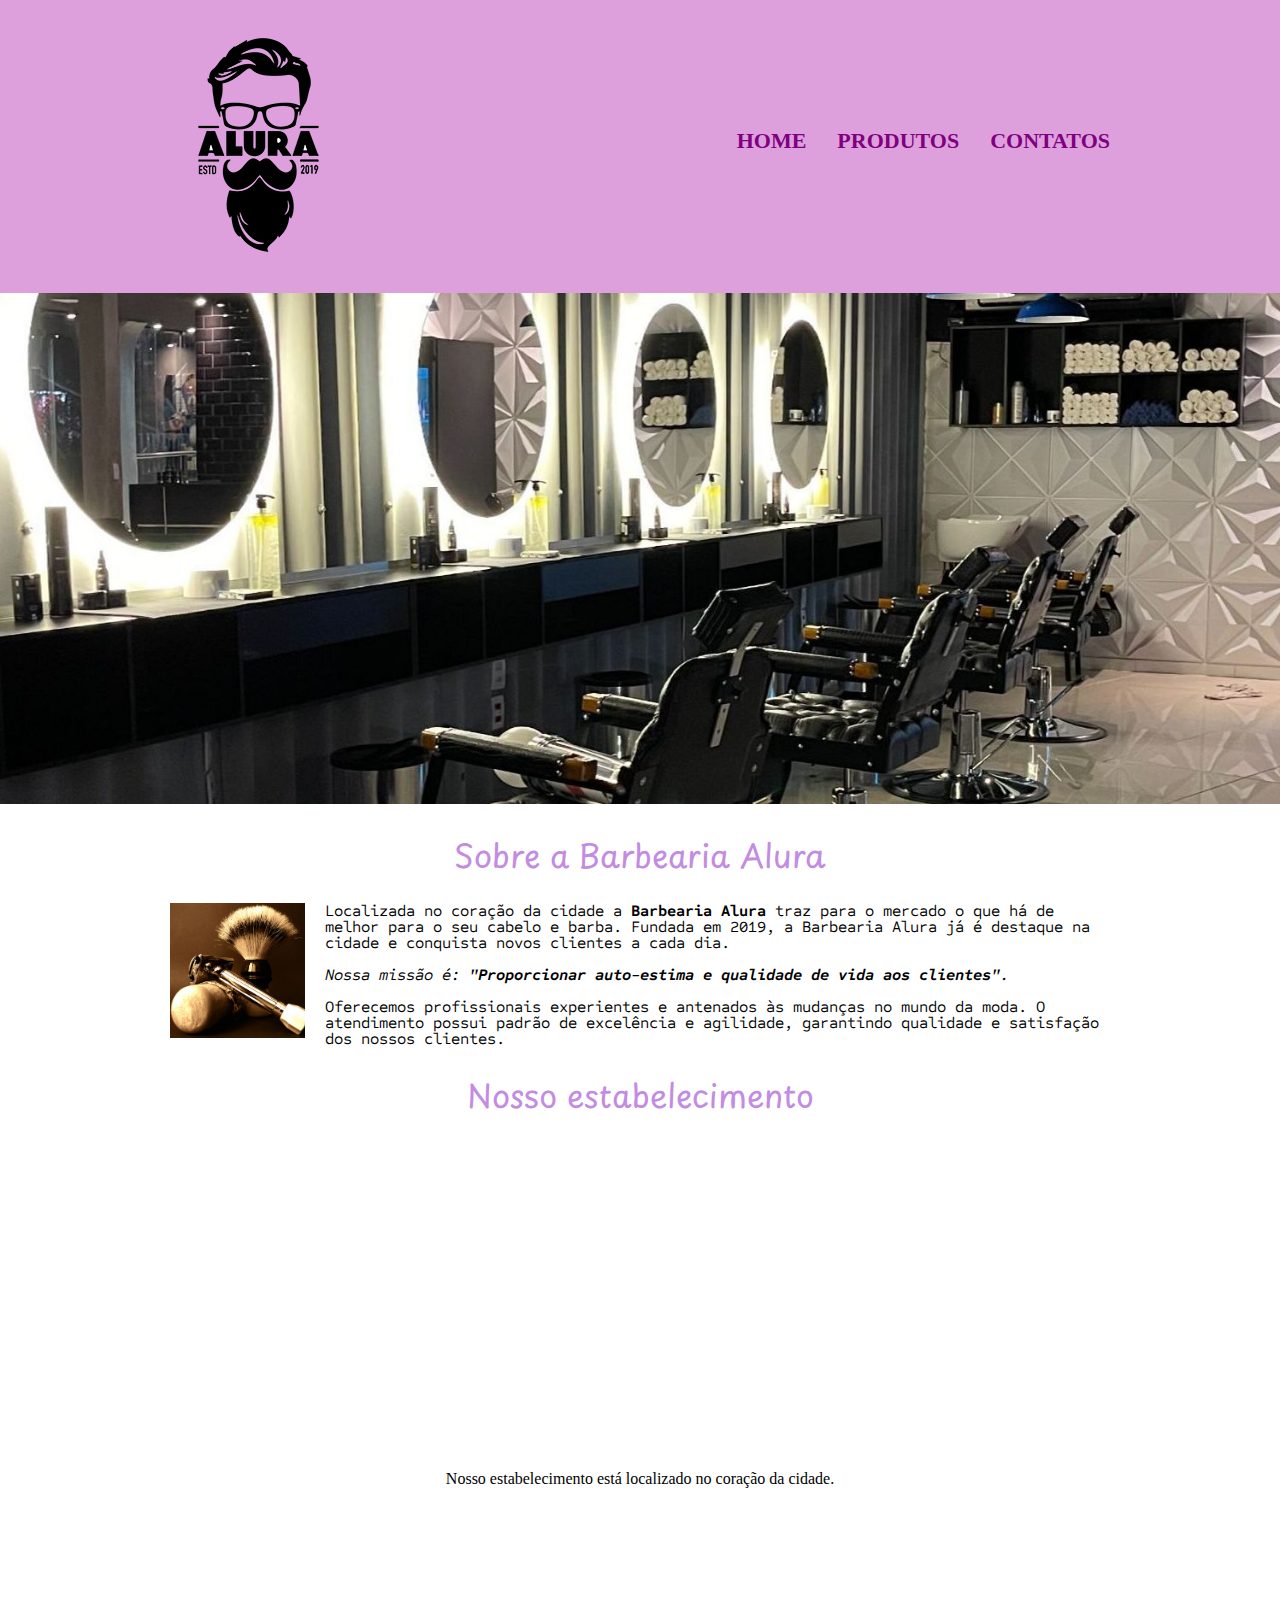
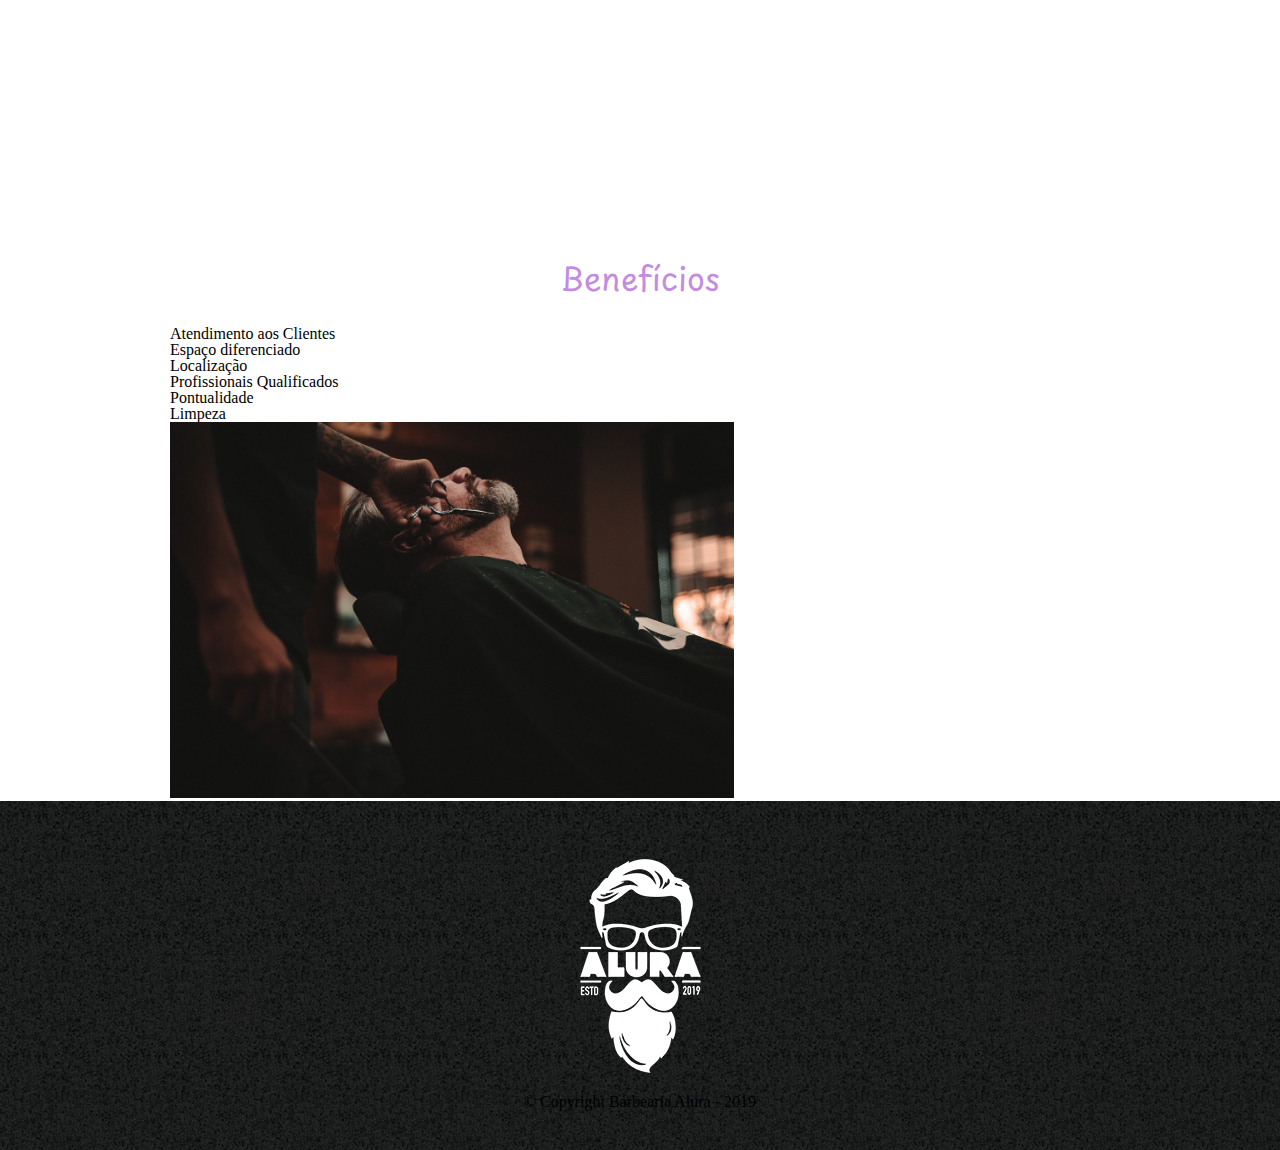
<file: index.html>
<!DOCTYPE html>
<html lang="pt-br">
	<head>
		<meta charset="UTF-8">
		<title>Barbearia Alura</title>
		<link rel="stylesheet" href="reset.css">
        <link rel="stylesheet" href="style.css">
		<link rel="preconnect" href="https://fonts.googleapis.com">
<link rel="preconnect" href="https://fonts.gstatic.com" crossorigin>
<link href="https://fonts.googleapis.com/css2?family=Noto+Serif:ital@1&family=Nunito:ital@1&family=Playpen+Sans:wght@500&display=swap" rel="stylesheet">
<link rel="preconnect" href="https://fonts.googleapis.com">
<link rel="preconnect" href="https://fonts.gstatic.com" crossorigin>
<link href="https://fonts.googleapis.com/css2?family=Noto+Serif:ital@1&family=Nunito:ital@1&family=Playpen+Sans:wght@500&family=Sometype+Mono:wght@400;600&display=swap" rel="stylesheet">

	</head>

	<body>
		<header>
			<div class="caixa"> 
				<div><img src="logo.png"></div>
	
				<nav>
					<ul>
						<li><a href="index.html">Home</a></li>
						<li><a href="produtos.html">Produtos</a></li>
						<li><a href="contatos.html">Contatos</a></li>
					  </ul>
				</nav>
			</div>
		</header>
		
		<img class="banner" src="foto.jpg">
		<main>
			<section class="principal">
			<h2 class="titulo-principal">Sobre a Barbearia Alura</h2>

		<img  class="utensilios" src="utensilios.jpg" alt="Utensilios de um barbeiro">
	 
			<p>Localizada no coração da cidade a <strong>Barbearia Alura</strong> traz para o mercado o que há de melhor para o seu cabelo e barba. Fundada em 2019, a Barbearia Alura já é destaque na cidade e conquista novos clientes a cada dia.</p>

			<p class="missao"><em>Nossa missão é: <strong>"Proporcionar auto-estima e qualidade de vida aos clientes"</strong>.</em></p>

			<p>Oferecemos profissionais experientes e antenados às mudanças no mundo da moda. O atendimento possui padrão de excelência e agilidade, garantindo qualidade e satisfação dos nossos clientes.</p>
		</div> </section>


<section class="mapa">
	<h3 class="titulo-principal">Nosso estabelecimento</h3>
	<iframe src="https://www.google.com/maps/embed?pb=!1m18!1m12!1m3!1d3664.014420995196!2d-51.15816392369126!3d-23.31523555259798!2m3!1f0!2f0!3f0!3m2!1i1024!2i768!4f13.1!3m3!1m2!1s0x94eb43612eb35419%3A0x7f9db4d123602a51!2sR.%20Goi%C3%A1s%2C%20436%20-%20Centro%2C%20Londrina%20-%20PR%2C%2086010-460!5e0!3m2!1spt-BR!2sbr!4v1698846446809!5m2!1spt-BR!2sbr" width="100%" height="300" style="border:0;" allowfullscreen="" loading="lazy" referrerpolicy="no-referrer-when-downgrade"></iframe>
	<p>Nosso estabelecimento está localizado no coração da cidade. </p>

	<div class="video"> <iframe width="560" height="315" src="https://www.youtube.com/embed/_GSc3uAm8rQ?si=i35CuJrpZYbNEMp0" title="YouTube video player" frameborder="0" allow="accelerometer; autoplay; clipboard-write; encrypted-media; gyroscope; picture-in-picture; web-share" allowfullscreen></iframe> </div>

</section>
		
		  <section class="beneficios">
			<h3 class="titulo-principal">Benefícios</h3>

			<ul>
				<li class="itens">Atendimento aos Clientes</li>
				<li class="itens">Espaço diferenciado</li>
				<li class="itens">Localização</li>
				<li class="itens">Profissionais Qualificados</li>
				<li class="itens">Pontualidade</li>
				<li class="itens">Limpeza</li>
			</ul>

			<img src="beneficios.jpg" class="imagembeneficios" >
		  </section> 
		 </main>

		<footer> 
			<img src="logo-branco.png" alt="">
			<p>&copy; Copyright Barbearia Alura - 2019</p>
		</footer>
		
	</body>
</html>
</file>
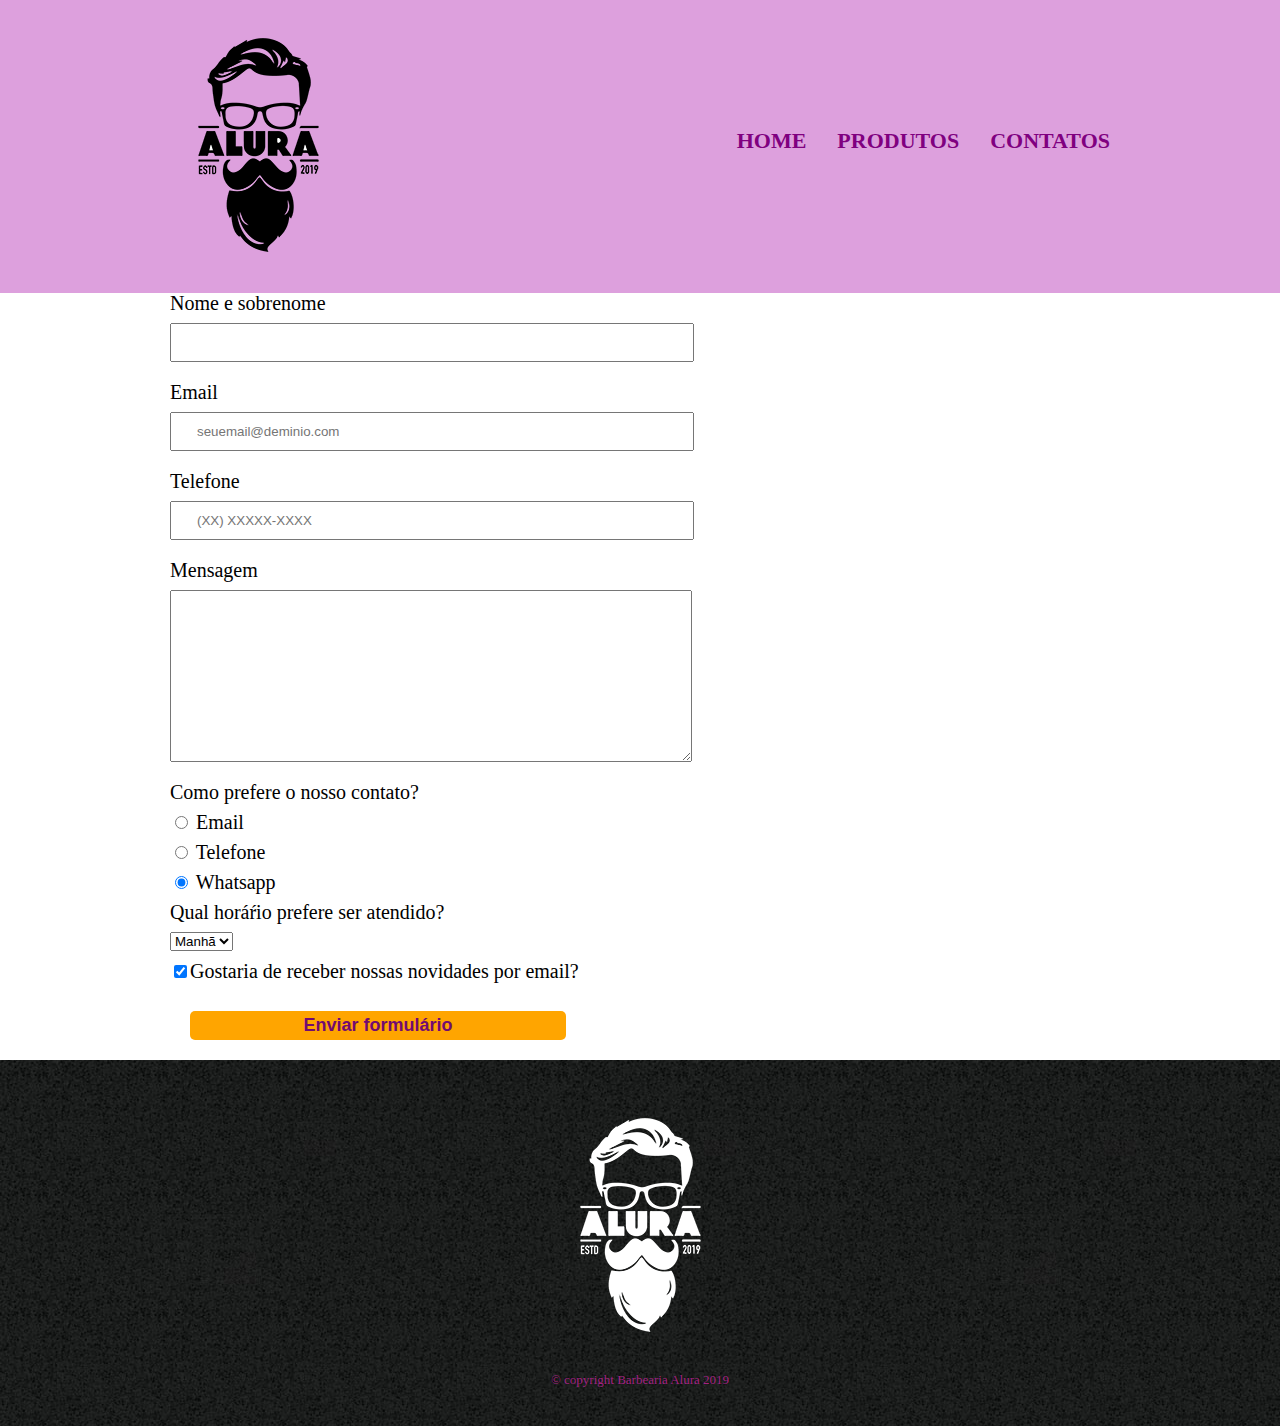
<file: contato.html>
<!DOCTYPE html>
<html lang="pt-br">
<head>
    <meta charset="UTF-8">
    <meta http-equiv="X-UA-Compatible" content="IE=edge">
    <meta name="viewport" content="width=device-width, initial-scale=1.0">
    <title>Contato - Barbearia Alura </title>
    <link rel="stylesheet" href="reset.css">
    <link rel="stylesheet" href="style.css">
</head>
<body>
    <header>
        <div class="caixa"> 
           <h1><img src="logo.png" alt="Logo da Barbearia Alura"></h1> 
            <nav>
                <ul>
                    <li><a href="index.html">Home</a> </li>
                    <li><a href="produtos.html">Produtos</a> </li>
                    <li><a href="contatos.html">Contatos</a> </li>
                  </ul>
            </nav>
        </div>
        
        
    </header>

    <main>
    <form>
        <label for="nomesobrenome">Nome e sobrenome</label>
        <input type="text" id="nomesobrenome" class="input-padrao" required>

        <label for="email">Email</label>
        <input type="email" id="email" class="input-padrao" required placeholder="seuemail@deminio.com">

        <label for="telefone">Telefone</label>
        <input type="tel" id="telefone" class="input-padrao" required placeholder="(XX) XXXXX-XXXX">

        <label for="mensagem">Mensagem</label>
        <textarea cols="70" rows="10" id="mensagem" class="input-padrao" class="input-padrao" required></textarea>

        <fieldset>
            <legend>Como prefere o nosso contato?</legend>
            <label for="radio-email"><input type="radio" name="contato" value="email" id="radio-email" > Email</label>
            
    
            <label for="radio-telefone"><input type="radio" name="contato" value="telefone" id="radio-telefone" > Telefone</label>
            
    
            <label for="radio-whatsapp"><input type="radio" name="contato" value="whatsapp" id="radio-whatsapp" checked> Whatsapp</label>
           
        </fieldset>

        <fieldset> 
            <legend>Qual horáŕio prefere ser atendido?</legend>
            <select>
                <option>Manhã</option>
                <option>Tarde</option>
                <option>Noite</option>
            </select> 
        </fieldset>
        
        
    <label class="checkbox"><input type="checkbox" checked>Gostaria de receber nossas novidades por email?</label>

    <input type="submit" value="Enviar formulário" class="enviar" > 
     </form>
    </main>


    <footer>
        <img src="logo-branco.png" alt="Logo da Barbearia Alura">
        <p class="copyright" >&copy; copyright Barbearia Alura 2019</p>
    </footer>
</body>
</html>
</file>
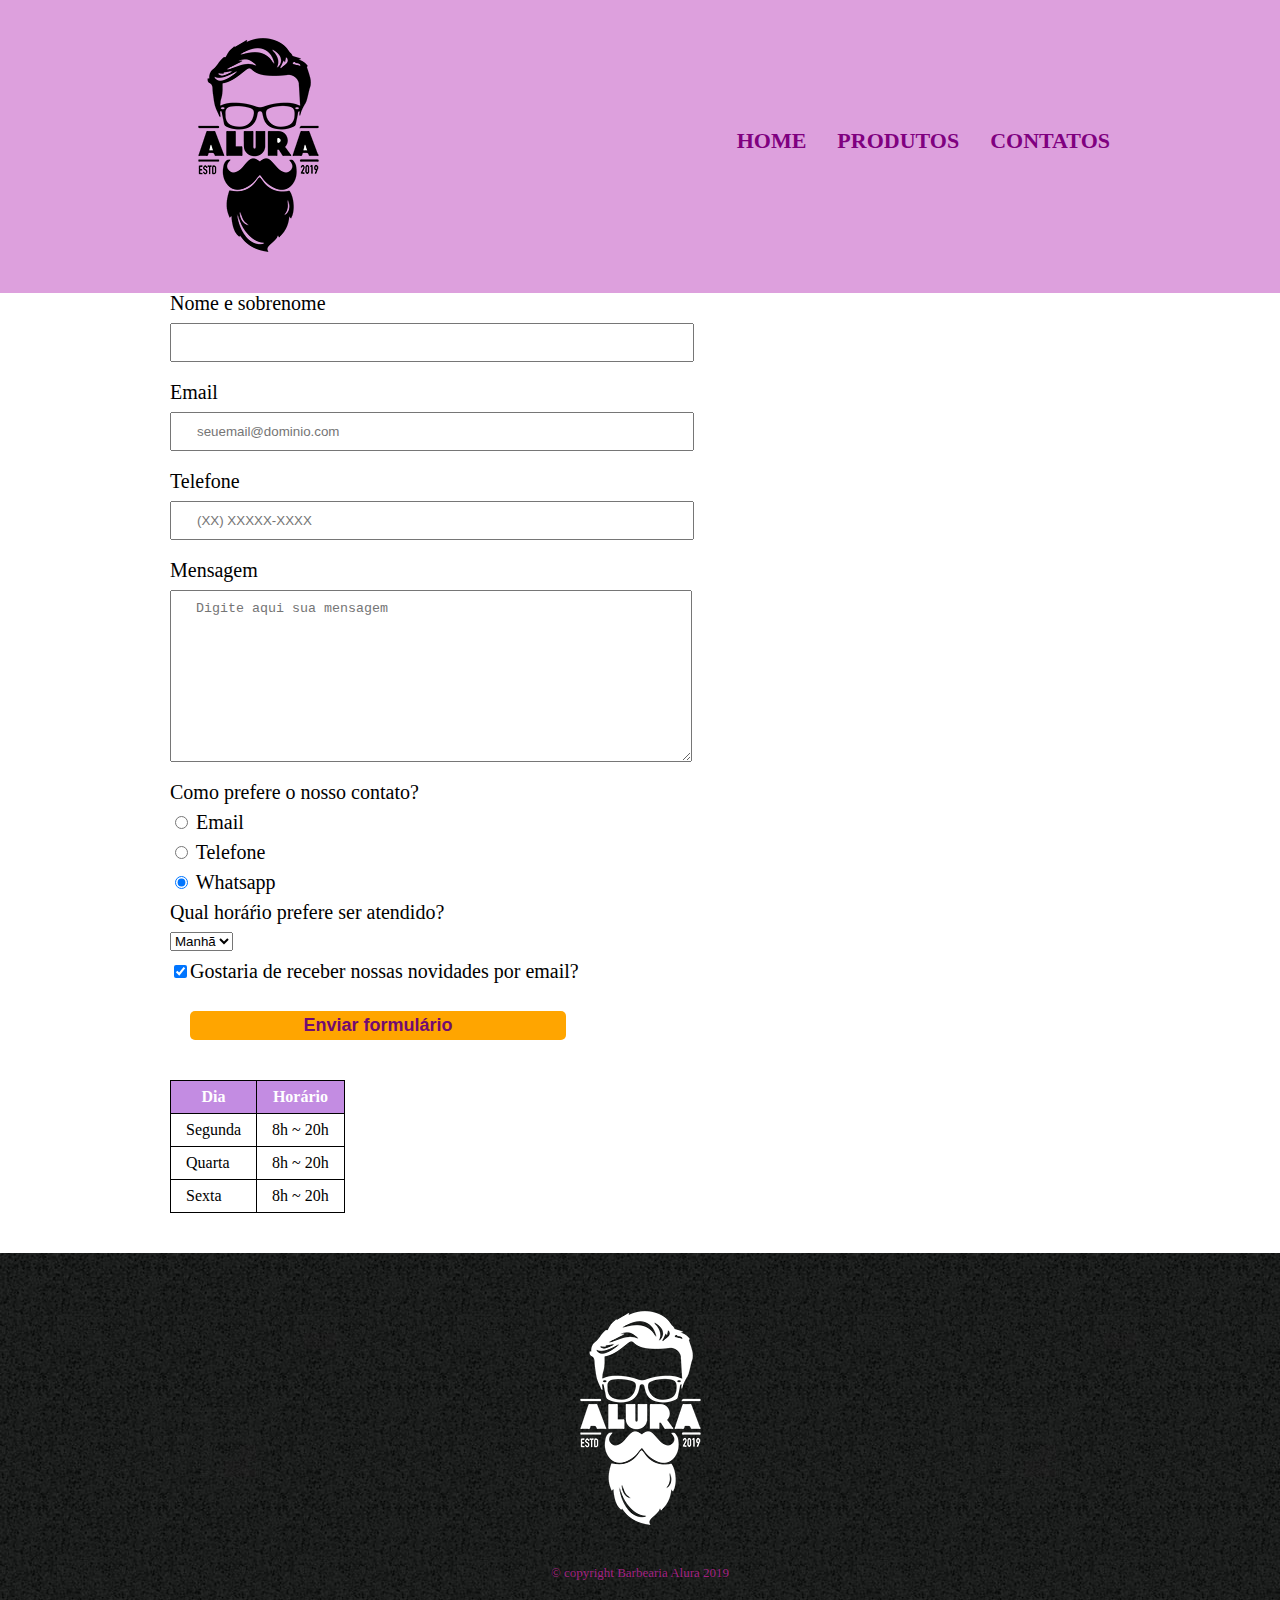
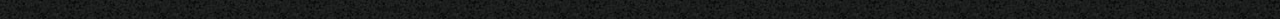
<file: contatos.html>
<!DOCTYPE html>
<html lang="pt-br">
<head>
    <meta charset="UTF-8">
    <meta http-equiv="X-UA-Compatible" content="IE=edge">
    <meta name="viewport" content="width=device-width, initial-scale=1.0">
    <title>Contato - Barbearia Alura </title>
    <link rel="stylesheet" href="reset.css">
    <link rel="stylesheet" href="style.css">
</head>
<body>
    <header>
        <div class="caixa"> 
           <h1><img src="logo.png" alt="Logo da Barbearia Alura"></h1> 
            <nav>
                <ul>
                    <li><a href="index.html">Home</a> </li>
                    <li><a href="produtos.html">Produtos</a> </li>
                    <li><a href="contatos.html">Contatos</a> </li>
                  </ul>
            </nav>
        </div>
        
        
    </header>

    <main>
    <form>
        <label for="nomesobrenome">Nome e sobrenome</label>
        <input type="text" id="nomesobrenome" class="input-padrao" required>

        <label for="email">Email</label>
        <input type="email" id="email" class="input-padrao" required placeholder="seuemail@dominio.com">

        <label for="telefone">Telefone</label>
        <input type="tel" id="telefone" class="input-padrao" required placeholder="(XX) XXXXX-XXXX">

        <label for="mensagem">Mensagem</label>
        <textarea cols="70" rows="10" id="mensagem" class="input-padrao" class="input-padrao" required placeholder="Digite aqui sua mensagem"></textarea>

        <fieldset>
            <legend>Como prefere o nosso contato?</legend>
            <label for="radio-email"><input type="radio" name="contato" value="email" id="radio-email" > Email</label>
            
    
            <label for="radio-telefone"><input type="radio" name="contato" value="telefone" id="radio-telefone" > Telefone</label>
            
    
            <label for="radio-whatsapp"><input type="radio" name="contato" value="whatsapp" id="radio-whatsapp" checked> Whatsapp</label>
           
        </fieldset>

        <fieldset> 
            <legend>Qual horáŕio prefere ser atendido?</legend>
            <select>
                <option>Manhã</option>
                <option>Tarde</option>
                <option>Noite</option>
            </select> 
        </fieldset>
        
        
    <label class="checkbox"><input type="checkbox" checked>Gostaria de receber nossas novidades por email?</label>

    <input type="submit" value="Enviar formulário" class="enviar" > 
     </form>

     
    <table>
        <thead>
            <tr>
                <th>Dia</th>
                <th>Horário</th>
            </tr>
        </thead>
        <tbody>
            <tr>
                <td>Segunda</td>
                <td>8h ~ 20h</td>
            </tr>
            <tr>
                <td>Quarta</td>
                <td>8h ~ 20h</td>
            </tr>
            <tr>
                <td>Sexta</td>
                <td>8h ~ 20h</td>
            </tr>
        </tbody>
    </table>

        
    </main>

  

    <footer>
        <img src="logo-branco.png" alt="Logo da Barbearia Alura">
        <p class="copyright" >&copy; copyright Barbearia Alura 2019</p>
    </footer>
</body>
</html>
</file>
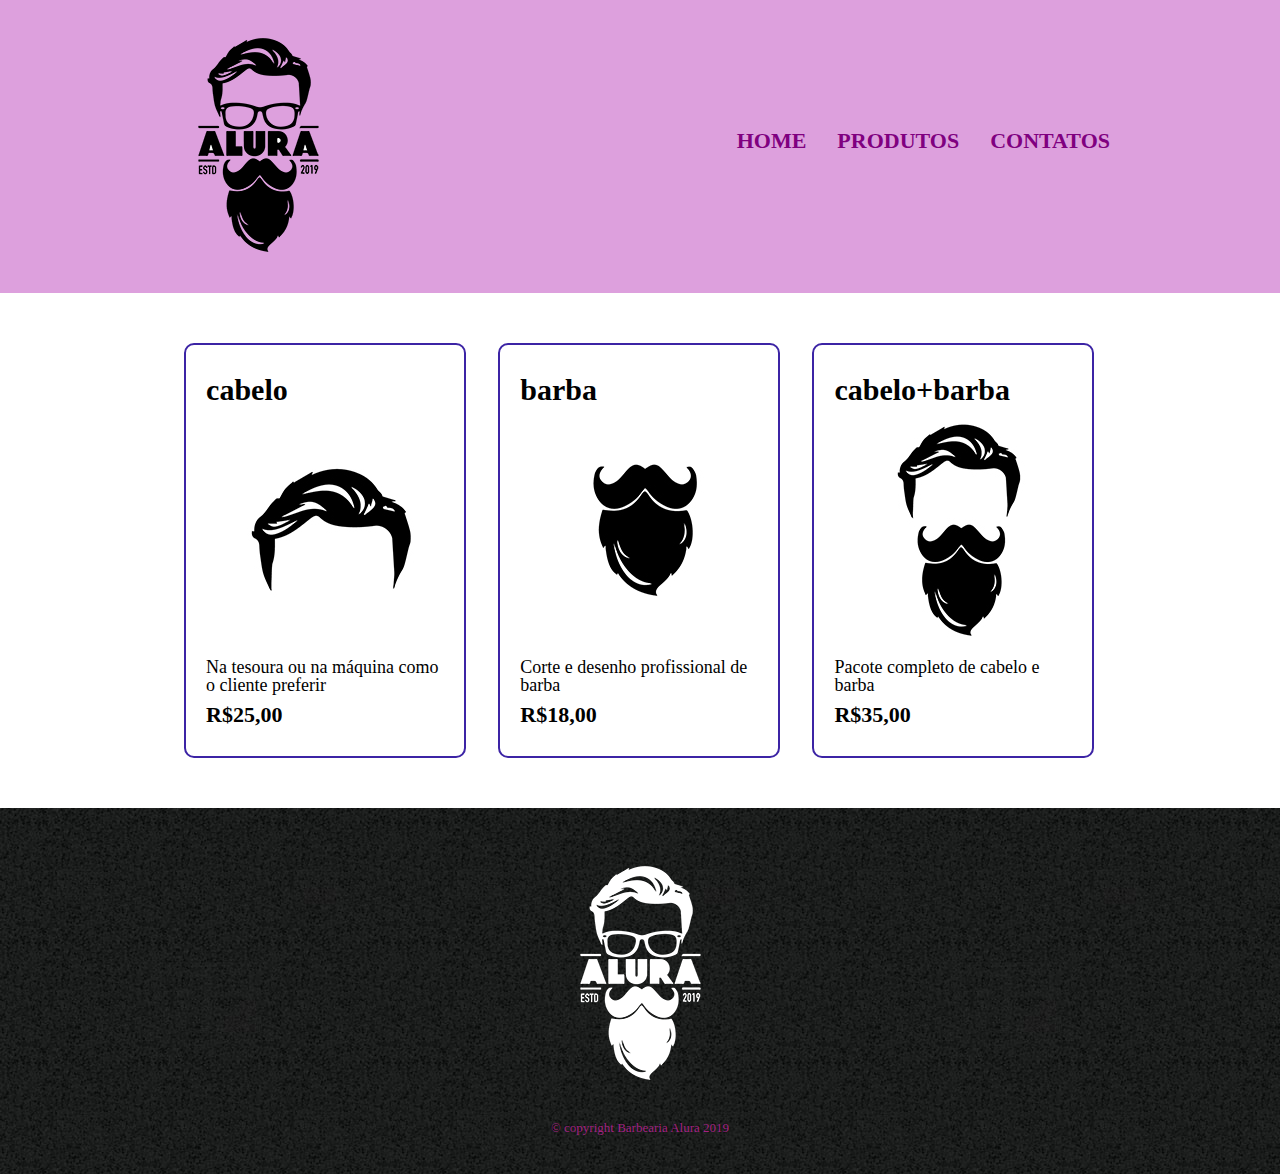
<file: produtos.html>
<!DOCTYPE html>
<html lang="pt-br">
<head>
    <meta charset="UTF-8">
    <meta http-equiv="X-UA-Compatible" content="IE=edge">
    <meta name="viewport" content="width=device-width, initial-scale=1.0">
    <title>Produtos - Barbearia Alura </title>
    <link rel="stylesheet" href="reset.css">
    <link rel="stylesheet" href="style.css">
</head>
<body>
    <header>
        <div class="caixa"> 
            <div><img src="logo.png"></div>

            <nav>
                <ul>
                    <li><a href="index.html">Home</a></li>
                    <li><a href="produtos.html">Produtos</a></li>
                    <li><a href="contatos.html">Contatos</a></li>
                  </ul>
            </nav>
        </div>
    </header>

    <main>
        <ul class="produtos"> 
             <li>
                <h2>cabelo</h2>
                <img src="cabelo.jpg" alt="">
                <p class="produto-descriçao">Na tesoura ou na máquina como o cliente preferir</p>
                <p class="produto-preço">R$25,00</p>
             </li>
             <li>
                <h2>barba</h2>
                <img src="barba.jpg" alt="">
                <p class="produto-descriçao">Corte e desenho profissional de barba</p>
                <p class="produto-preço">R$18,00</p>
             </li>
             <li>
                <h2>cabelo+barba</h2>
                <img src="cabelo+barba.jpg" alt="">
                <p class="produto-descriçao">Pacote completo de cabelo e barba</p>
                <p class="produto-preço">R$35,00</p>
             </li>
        </ul>
    </main>

    <footer>
        <img src="logo-branco.png" alt="">
        <p class="copyright" >&copy; copyright Barbearia Alura 2019</p>
    </footer>
</body>
</html>
</file>
<file: style.css>
header{
    background-color: plum;
    padding: 20px 0;
}

.caixa{
  width: 940px;
  position: relative;
  margin: 0 auto;
}
  

nav{
    position: absolute;
    top: 110px;
    right: 0;

}

nav li{
    display: inline-block;
    margin: 0 0 0 27px;;
}

nav a{
    text-transform: uppercase;
    color: purple;
    font-size: 22px;
    font-weight: bold;
    text-decoration: none;
}

nav a:hover {
    color: #c78c19;
    text-decoration: underline;
}

.produtos{
    width: 940px;
    margin: 0 auto;
    padding: 50px 0;
}

.produtos li{
    display: inline-block;
    text-alig.enviar:houver {
        background: darkorange;
    }n: center;
    width: 30%;
    vertical-align: top;
    margin: 0 1.5%;
    padding: 30px 20px;
    box-sizing: border-box;
    border: 2px solid #3c24a5;
    border-radius: 10px;
}

.produtos li:hover {
    border-color: #c78c19;
}

.produtos li:active{
    border-color: #8c0859;
}

.produtos li:hover h2 {
    font-size: 40px;
}

.produtos h2 {
    font-size: 30px;
    font-weight: bold;
}

.produto-descriçao {
    font-size: 18px;
}

.produto-preço{
    font-size: 22px;
    font-weight: bold;
    margin: 10px 0 0;
}

footer {
    text-align: center;
    background: url("bg.jpg");
    padding: 40px 0px;
}

.copyright {
    color: #b3228ee8;
    font-size: 13px;
    margin: 20px 0 0;
}

main {
    width: 940px;
    margin: 0 auto;
}


form label, form legend {
    display: block;
    font-size: 20px;
    margin: 0 0 10px;
}

.input-padrao {
    display: block;
    margin: 0 0 20px;
    padding: 10px 25px;
    width: 50%;
}

.checkbox {
    margin: 10px 0;
}

.enviar {
    width:40%;
    padding: 4px 0;
    background: orange;
    color: rgb(114, 11, 114);
    font-weight: bold;
    font-size: 18px;
    border: none;
    border-radius: 5px;
    transition: 1s all; 
    cursor: pointer;
    margin: 20px;
}

.enviar:hover {
    background: plum;
}

table {
    margin: 20px 0 40px;
}

thead {
    background: #c38ce2;
    color: white;
    font-weight: bold;
}

td, th {
    border: 1px solid #000000;
    padding: 8px 15px;
}
/*CSS da página inicial*/
.banner {
    width: 100%;
}
.titulo-principal{
    text-align: center;
    font-size: 2em;
    margin: 1em 0 1em;
    clear: left;
    font-family: 'Noto Serif', serif;
font-family: 'Nunito', sans-serif;
font-family: 'Playpen Sans', cursive;
color: #c38ce2;
}


.principal p {
    margin: 0 0 1em;
    font-family: 'Noto Serif', serif;
font-family: 'Nunito', sans-serif;
font-family: 'Playpen Sans', cursive;
font-family: 'Sometype Mono', monospace;
}

.principal strong {
    font-weight: bolder;
}

.principal em {
    font-style: italic;
}  

.utensilios {
    width: 135px;
    float: left;
    margin: 0 20px 20px 0;
}

.imagembeneficios {
    width: 60%;
}

.mapa p {
    margin: 0 0 2em;
    margin: 25px;
    text-align: center;
}
</file>
